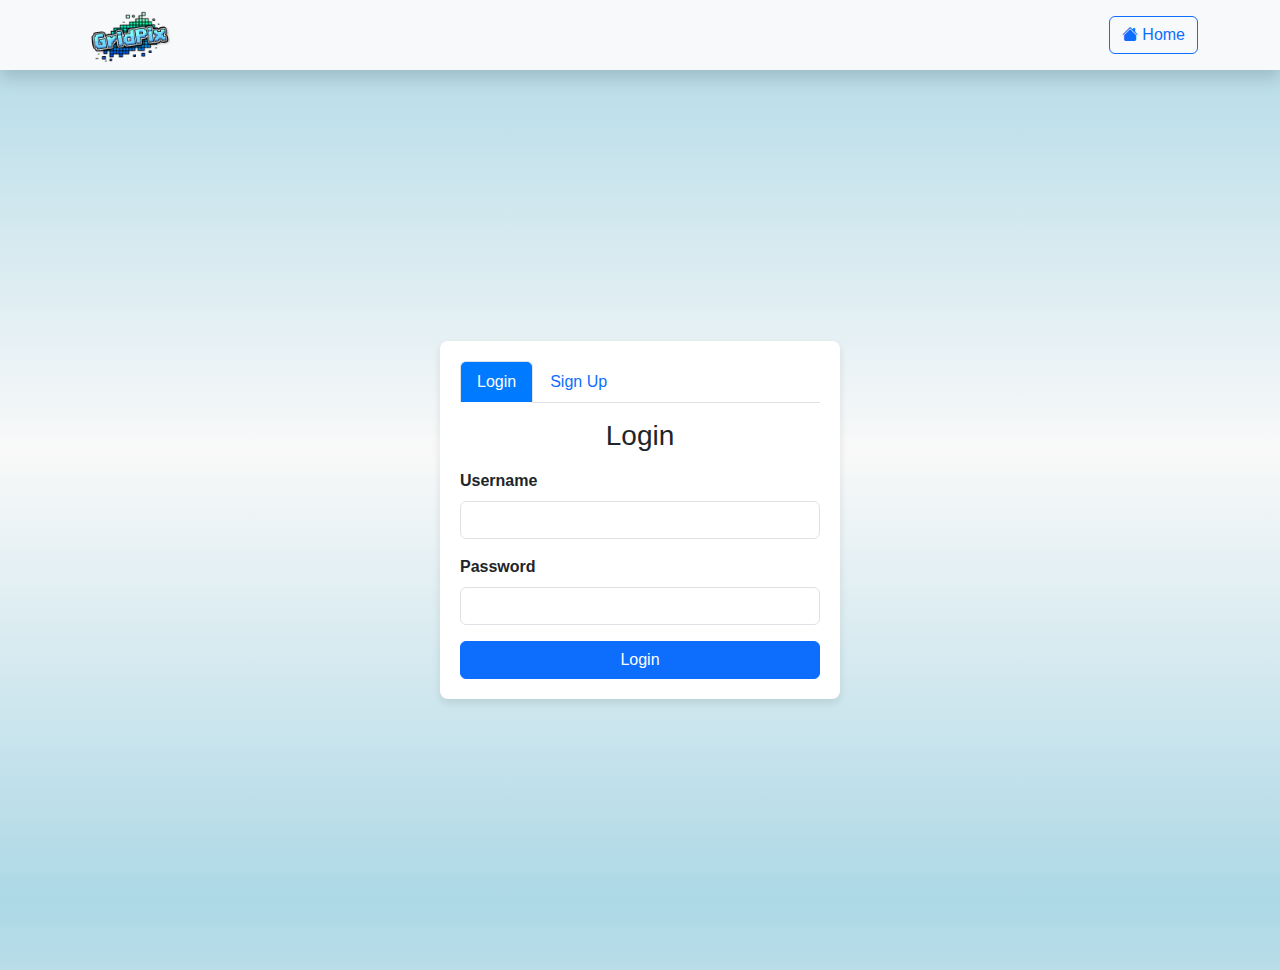
<file: templates/log_sign.html>
<!DOCTYPE html>
<html lang="en">
<head>
    <meta charset="UTF-8">
    <meta name="viewport" content="width=device-width, initial-scale=1.0">
    <title>Login/Signup</title>
    <link href="https://cdn.jsdelivr.net/npm/bootstrap@5.2.3/dist/css/bootstrap.min.css" rel="stylesheet">
    <link href="https://cdn.jsdelivr.net/npm/bootstrap-icons/font/bootstrap-icons.css" rel="stylesheet">
    <style>
        html, body {
            height: 100%;
            margin: 0;
            background: linear-gradient(to bottom, #ADD8E6, #f9f9f9, #ADD8E6);
            font-family: Arial, sans-serif;
        }
        .navbar {
            height: 70px; /* Navbar height */
            padding: 0; /* Remove extra padding */
        }

        .navbar-brand {
            display: flex;
            align-items: center;
        }

        .logo-img {
            height: 100px; /* Bigger logo */
            max-width: none; /* Prevent unwanted scaling */
            margin-right: 8px;
            margin-top: -15px; /* Pull logo upward */
            margin-bottom: -15px; /* Prevent navbar from expanding */
        }

        /* Media Queries for Responsiveness */
        @media (max-width: 768px) { /* Tablet screens */
            .logo-img {
                height: 80px; /* Adjust size */
                margin-top: -10px;
                margin-bottom: -10px;
            }
        }

        @media (max-width: 576px) { /* Mobile screens */
            .logo-img {
                height: 60px; /* Smaller logo for mobile */
                margin-top: -5px;
                margin-bottom: -5px;
            }

            .navbar-brand span {
                font-size: 0.9rem; /* Adjust text size for smaller screens */
            }
        }
        .login-container {
            height: 100vh;
            display: flex;
            justify-content: center;
            align-items: center;
        }

        .form-container {
            width: 100%;
            max-width: 400px;
            padding: 20px;
            border-radius: 8px;
            box-shadow: 0 4px 8px rgba(0, 0, 0, 0.1);
            background-color: #fff;
        }

        .nav-tabs .nav-link.active {
            background-color: #007bff;
            color: white;
        }

        .form-label {
            font-weight: bold;
        }
    </style>
    </head>
    <body>
        <!--for now.......-->
        <nav class="navbar navbar-expand-lg navbar-light bg-light shadow">
            <div class="container">
                <a class="navbar-brand d-flex align-items-center" href="#">
                    <img src="/static/images/ppgree.png" alt="GridPix Logo" class="logo-img">
                </a>
                <div class="justify-content-end" id="navbarNav">
                    <ul class="navbar-nav">
                        <li class="nav-item">
                            <a class="btn btn-outline-primary" href="/">
                                <i class="bi bi-house-fill"></i> Home
                            </a>
                        </li>
                    </ul>
                </div>
            </div>
        </nav>


        <!-- Container for Centering the Form -->
        <div class="container login-container">
            <div class="form-container">
                <!-- Tabs for Login and Sign Up -->
                <ul class="nav nav-tabs" id="myTab" role="tablist">
                    <li class="nav-item" role="presentation">
                        <a class="nav-link active" id="login-tab" data-bs-toggle="tab" href="#login" role="tab" aria-controls="login" aria-selected="true">Login</a>
                    </li>
                    <li class="nav-item" role="presentation">
                        <a class="nav-link" id="signup-tab" data-bs-toggle="tab" href="#signup" role="tab" aria-controls="signup" aria-selected="false">Sign Up</a>
                    </li>
                </ul>

                <div class="tab-content mt-3" id="myTabContent">
                    <!-- Login Form -->
                    <div class="tab-pane fade show active" id="login" role="tabpanel" aria-labelledby="login-tab">
                        <h3 class="text-center mb-3">Login</h3>
                        <form action="/login" method="POST">
                            <div class="mb-3">
                                <label for="username" class="form-label">Username</label>
                                <input type="text" class="form-control" id="username" name="username" required>
                            </div>
                            <div class="mb-3">
                                <label for="password" class="form-label">Password</label>
                                <input type="password" class="form-control" id="password" name="password" required>
                            </div>
                            <button type="submit" class="btn btn-primary w-100">Login</button>
                        </form>
                    </div>

                    <!-- Sign Up Form -->
                    <div class="tab-pane fade" id="signup" role="tabpanel" aria-labelledby="signup-tab">
                        <h3 class="text-center mb-3">Sign Up</h3>
                        <form action="/signup" method="POST">
                            <div class="mb-3">
                                <label for="username" class="form-label">Username</label>
                                <input type="text" class="form-control" id="username" name="username" required>
                            </div>
                            <div class="mb-3">
                                <label for="password" class="form-label">Password</label>
                                <input type="password" class="form-control" id="password" name="password" required>
                            </div>
                            <div class="mb-3">
                                <label for="confirmation" class="form-label">Confirm Password</label>
                                <input type="password" class="form-control" id="confirmation" name="confirmation" required>
                            </div>
                            <button type="submit" class="btn btn-primary w-100">Sign Up</button>
                        </form>
                    </div>
                </div>
            </div>
        </div>

        <!-- Bootstrap JS -->
        <script src="https://cdn.jsdelivr.net/npm/bootstrap@5.2.3/dist/js/bootstrap.bundle.min.js"></script>
    </body>
</html>
</file>
